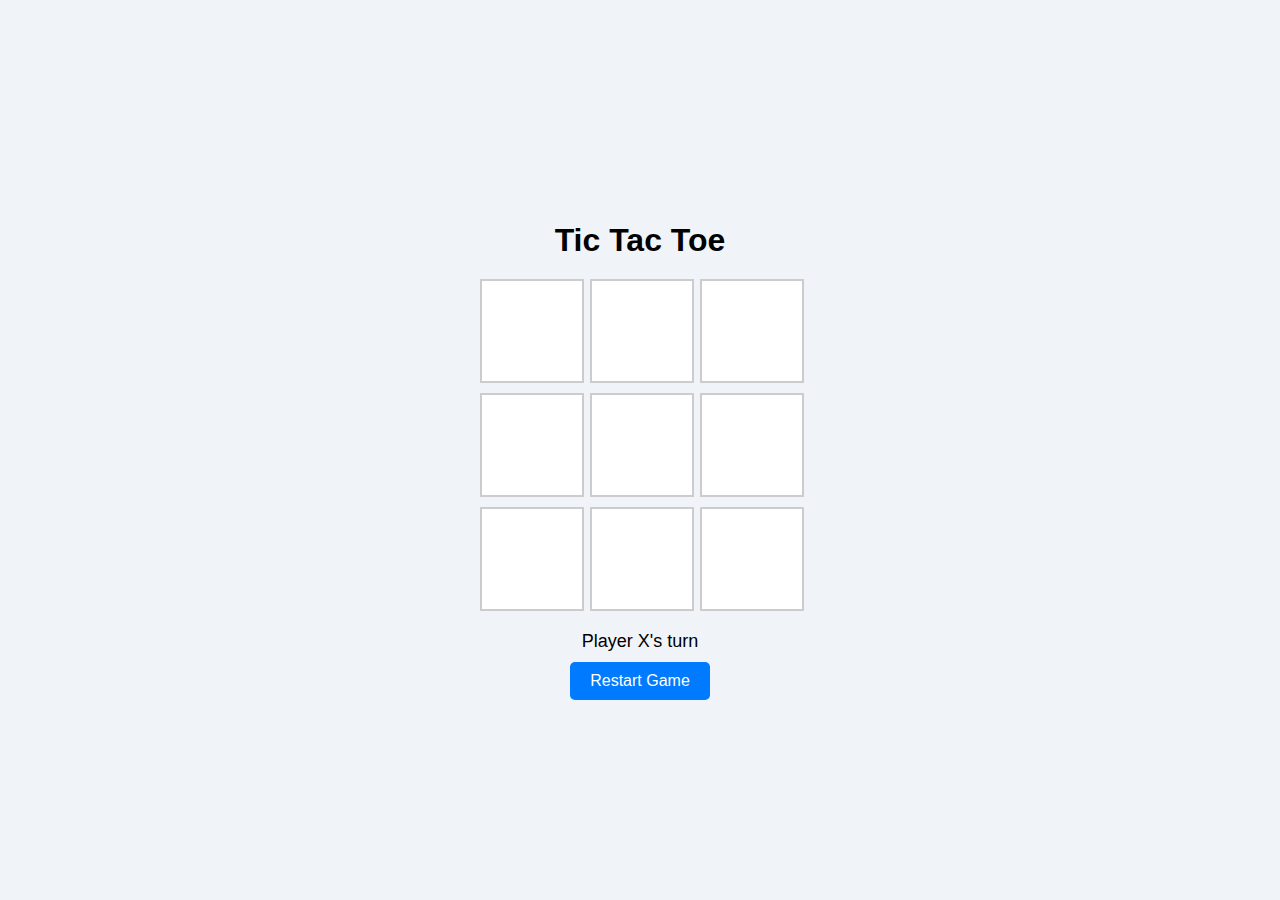
<file: Tic-Tac-Toe/index.html>
<!DOCTYPE html>
<html lang="en">
<head>
  <meta charset="UTF-8" />
  <title>Tic Tac Toe</title>
  <link rel="stylesheet" href="style.css" />
</head>
<body>
  <div class="container">
    <h1>Tic Tac Toe</h1>
    <div id="board">
      <div class="cell" data-cell></div>
      <div class="cell" data-cell></div>
      <div class="cell" data-cell></div>
      <div class="cell" data-cell></div>
      <div class="cell" data-cell></div>
      <div class="cell" data-cell></div>
      <div class="cell" data-cell></div>
      <div class="cell" data-cell></div>
      <div class="cell" data-cell></div>
    </div>
    <p id="status">Player X's turn</p>
    <button id="restartBtn">Restart Game</button>
  </div>

  <script src="script.js"></script>
</body>
</html>
</file>
<file: Tic-Tac-Toe/style.css>
body {
  font-family: Arial, sans-serif;
  background-color: #f0f4f8;
  display: flex;
  justify-content: center;
  align-items: center;
  height: 100vh;
  margin: 0;
}

.container {
  text-align: center;
}

h1 {
  margin-bottom: 20px;
}

#board {
  display: grid;
  grid-template-columns: repeat(3, 100px);
  gap: 10px;
  justify-content: center;
  margin-bottom: 20px;
}

.cell {
  width: 100px;
  height: 100px;
  background-color: white;
  font-size: 2.5rem;
  display: flex;
  align-items: center;
  justify-content: center;
  border: 2px solid #ccc;
  cursor: pointer;
  transition: background-color 0.3s;
}

.cell:hover {
  background-color: #e8f0fe;
}

#status {
  font-size: 18px;
  margin-bottom: 10px;
}

#restartBtn {
  padding: 10px 20px;
  font-size: 16px;
  background-color: #007bff;
  color: white;
  border: none;
  border-radius: 5px;
  cursor: pointer;
}

#restartBtn:hover {
  background-color: #0056b3;
}
</file>
